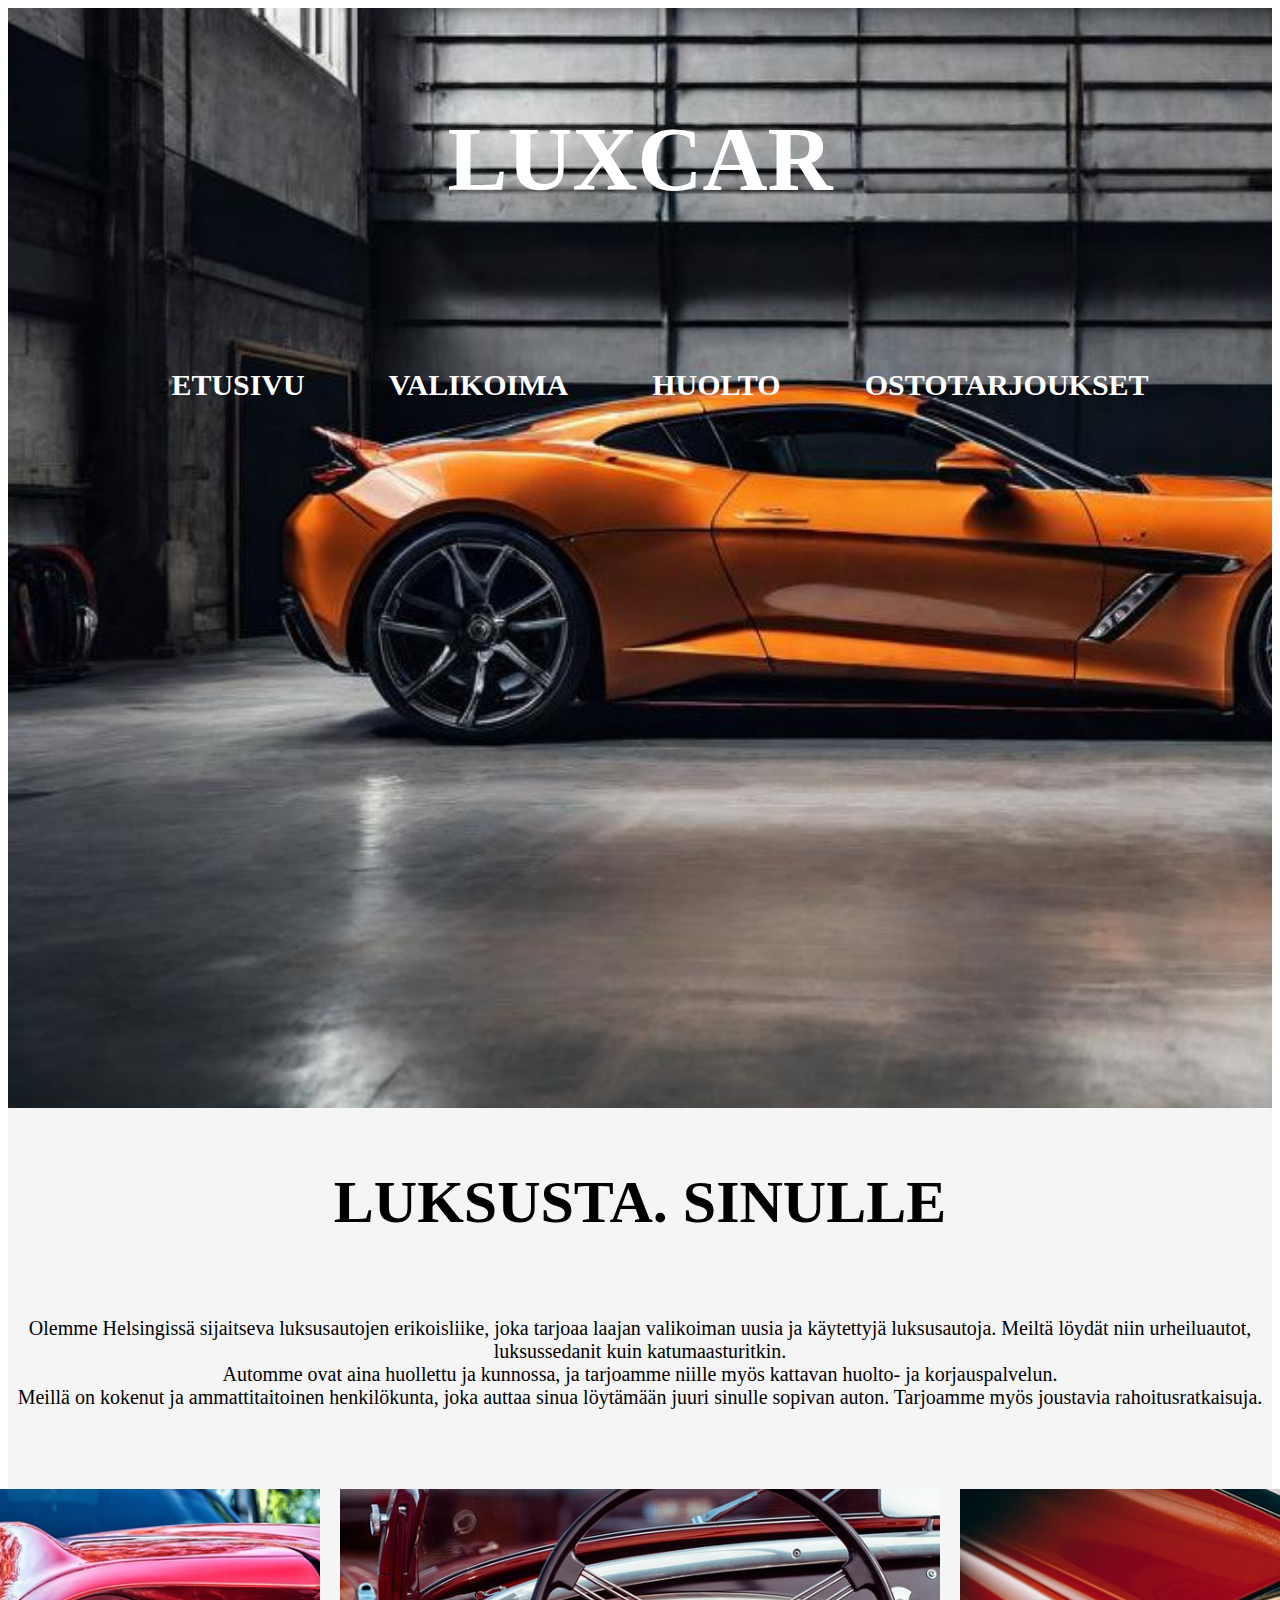
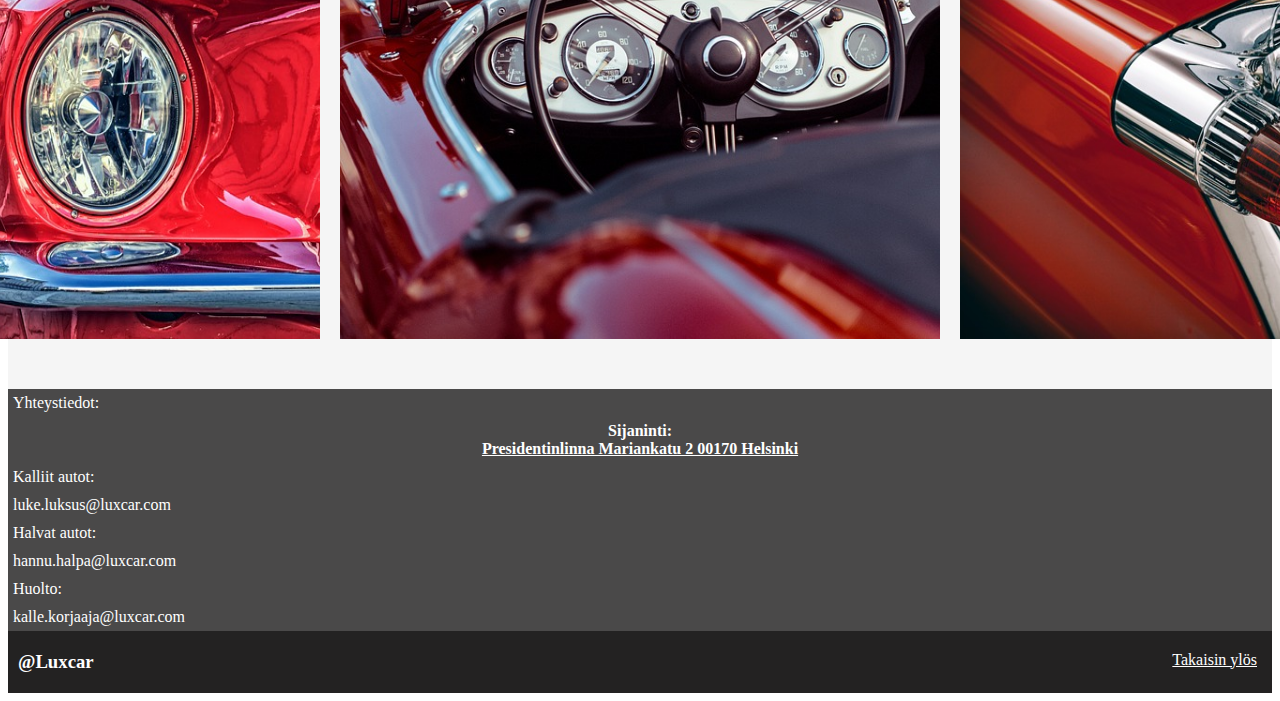
<file: index.html>
<!DOCTYPE html>
<html lang="fi">
<head>
    <meta charset="UTF-8">
    <meta name="viewport" content="width=device-width, initial-scale=1.0">
    <meta name="description" content="Luxury Cars, new and pre-owned cars, Helsinki, Luksusautoja, uusia ja käytettyjä">
    <title>Team7 - Luxcar</title>
    <link href="https://cdn.jsdelivr.net/npm/bootstrap@5.3.2/dist/css/bootstrap.min.css" rel="stylesheet" integrity="sha384-T3c6CoIi6uLrA9TneNEoa7RxnatzjcDSCmG1MXxSR1GAsXEV/Dwwykc2MPK8M2HN" crossorigin="anonymous">
    <link rel="stylesheet" href="css/styles-mikko.css">
</head>
    <!--Mikko-->
<body>
    <section class="topPartIndex">
        <header class="headerIndex">
            <h1 class="h1Index">LUXCAR</h1>
        </header>
        <nav class="navIndex">
            <ul class="navUlIndex">
                <li class="navLiIndex"><a class="navAindex" href="index.html">ETUSIVU</a></li>
                <li class="navLiIndex"><a class="navAindex" href="pages/valikoima.html">VALIKOIMA</a></li>
                <li class="navLiIndex"><a class="navAindex" href="pages/huolto.html">HUOLTO</a></li>
                <li class="navLiIndex"><a class="navAindex" href="pages/ostotarjoukset.html">OSTOTARJOUKSET</a></li>
            </ul>
        </nav>
    </section>
   
    <!--Eemeli-->

    <main class="mainIndex">
        <h2 class="h2Index">LUKSUSTA. SINULLE</h2>
        <p>Olemme Helsingissä sijaitseva luksusautojen erikoisliike, joka tarjoaa laajan valikoiman uusia ja
            käytettyjä luksusautoja. Meiltä löydät niin urheiluautot, luksussedanit kuin katumaasturitkin.<br>
            
            Automme ovat aina huollettu ja kunnossa, ja tarjoamme niille myös kattavan huolto- ja
            korjauspalvelun. <br>
            Meillä on kokenut ja ammattitaitoinen henkilökunta, joka auttaa sinua löytämään juuri sinulle
            sopivan auton. Tarjoamme myös joustavia rahoitusratkaisuja.</p>
            <section class="sectionIndex">
                <img class="imgIndex" src="images/autoPunainen1.jpg" alt="Laatua">
                <img class="imgIndex" src="images/autoPunainen2.jpg" alt="Luksusta">
                <img class="imgIndex" src="images/autoPunainen3.jpg" alt="Sinulle">
            </section>
    </main>
    <script src="https://cdn.jsdelivr.net/npm/bootstrap@5.3.2/dist/js/bootstrap.bundle.min.js" integrity="sha384-C6RzsynM9kWDrMNeT87bh95OGNyZPhcTNXj1NW7RuBCsyN/o0jlpcV8Qyq46cDfL" crossorigin="anonymous"></script>
<footer>
    <style>
        footer{
            background-color: rgb(74, 73, 73);
            font-family: Georgia, 'Times New Roman', Times, serif;
            display: flex;
            flex-direction: column;
            color: white;
        }
        footer h2{
            text-align: right;
            font-size: medium;
        }
        footer section{
            background-color: rgb(35, 34, 34);
        }
        footer a{
            text-align: right;
            margin: 20px 15px; 
            color: white;
        }
        footer h3{
            margin: 20px 10px; 
        }
        footer h2{
            text-align: center;
        }
        footer p, footer h2 {
                margin: 5px;
            }
            .vali {
                display: flex;
                justify-content: space-between;
            }
    </style>
 <p>Yhteystiedot:</p>
 <h2>Sijaninti:<li><a href="https://maps.app.goo.gl/Kyxrey4D3kAgi2TR6">
     Presidentinlinna Mariankatu 2 00170 Helsinki</a></li></h2>
</div>
 <p>Kalliit autot:</p>
<div class="valit">
 <p>luke.luksus@luxcar.com</p>
</div>
 <p>Halvat autot:</p>
 <p>hannu.halpa@luxcar.com </p>
 <p>Huolto:</p>
 <p> kalle.korjaaja@luxcar.com</p>
    <section>
        <div class="vali">
         <h3>@Luxcar</h3>
         <a href="#top">Takaisin ylös</a>
        </div>
    </section>
</footer>
</body>
</html>
</file>
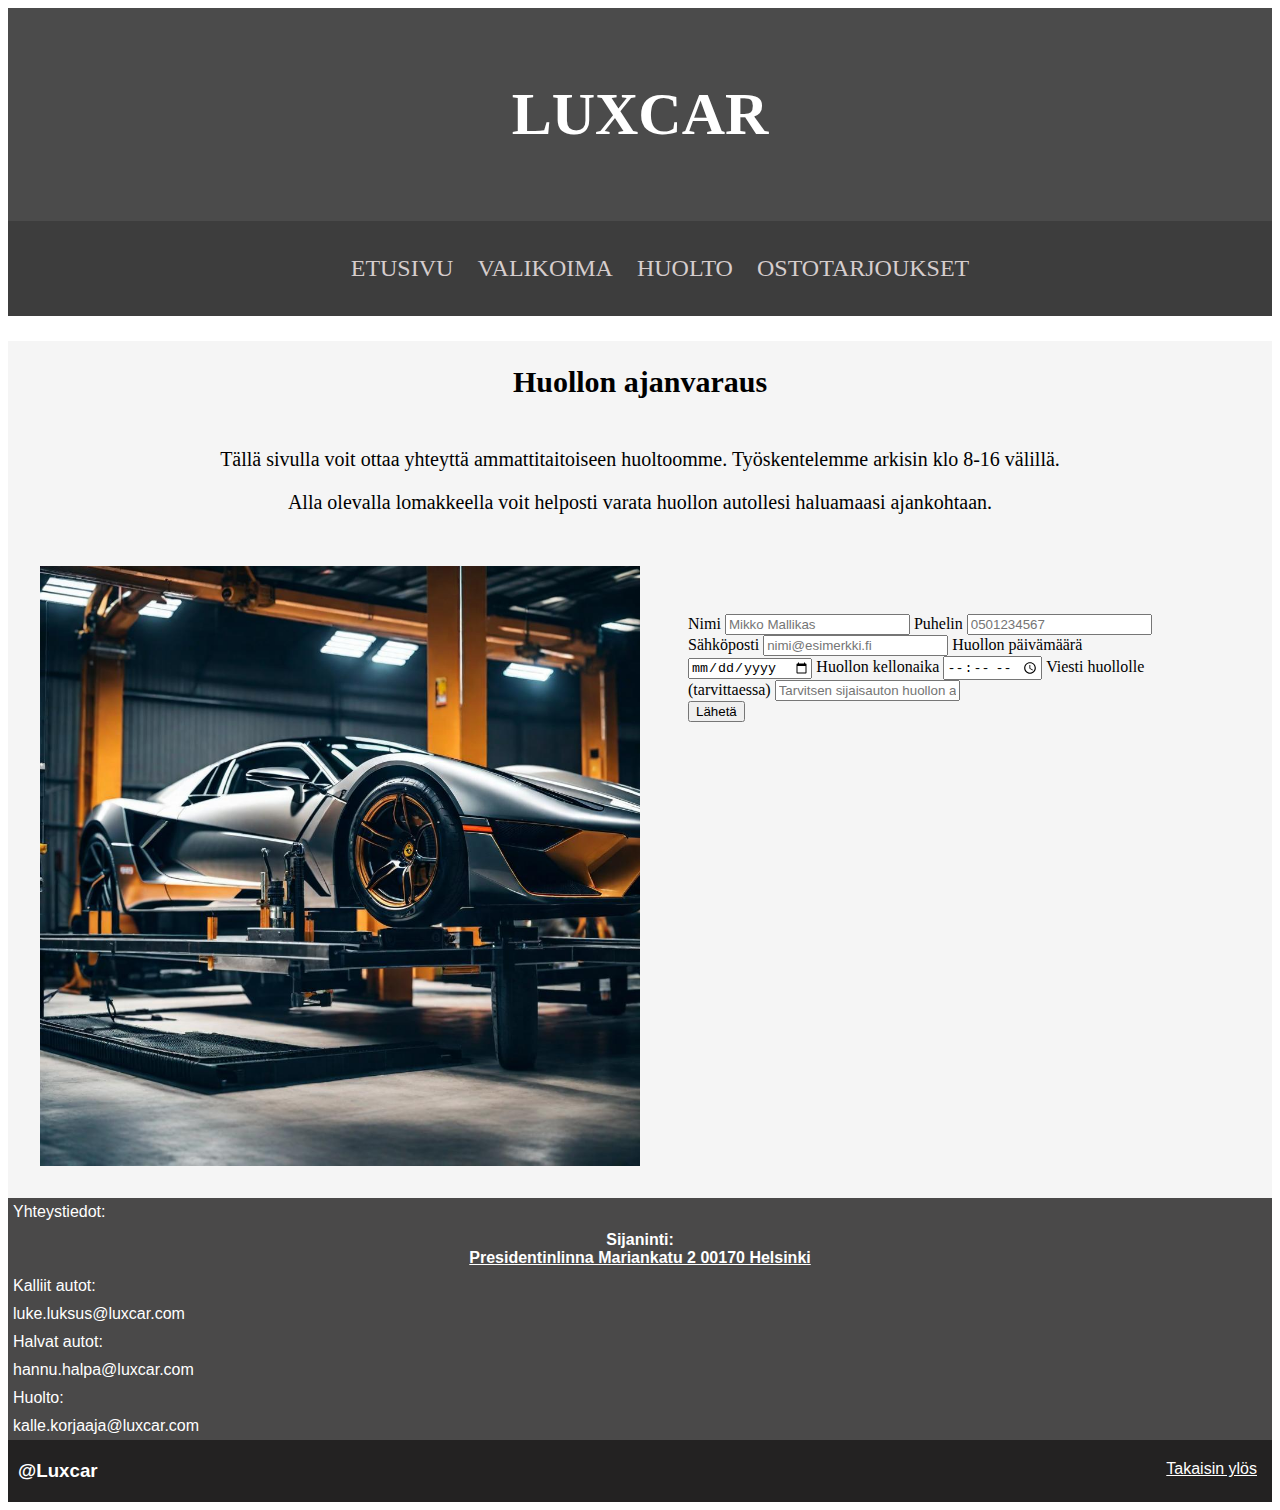
<file: pages/huolto.html>
<!DOCTYPE html>
<html lang="fi">
<head>
    <meta charset="UTF-8">
    <meta name="viewport" content="width=device-width, initial-scale=1.0">
    <meta name="description" content="Luxury Cars, new and pre-owned cars, Helsinki, car maintenance, car repair, Luksusautoja, uusia ja käytettyjä, huolto ja korjaus">
    <title>Luxcar - Huolto</title>
    <link href="https://cdn.jsdelivr.net/npm/bootstrap@5.3.2/dist/css/bootstrap.min.css" rel="stylesheet" integrity="sha384-T3c6CoIi6uLrA9TneNEoa7RxnatzjcDSCmG1MXxSR1GAsXEV/Dwwykc2MPK8M2HN" crossorigin="anonymous">
    <link rel="stylesheet" href="../css/styles-mikko.css">
</head>
<!-- Google tag (gtag.js) -->
<script async src="https://www.googletagmanager.com/gtag/js?id=G-BSVY1HP137"></script>
<script>
  window.dataLayer = window.dataLayer || [];
  function gtag(){dataLayer.push(arguments);}
  gtag('js', new Date());

  gtag('config', 'G-BSVY1HP137');
</script>
<body>
    <!--header ja nav toistuvat samanlaisina kaikilla sivuilla, etusivulla hieman suurempana eri taustan päällä-->
    <header class="headerHuolto">
        <h1 class="h1Huolto">LUXCAR</h1>
    </header>
    <nav class="navHuolto">
        <ul class="navUlHuolto">
            <li class="liHuolto"><a class="aHuolto" href="../index.html">ETUSIVU</a></li>
            <li class="liHuolto"><a class="aHuolto" href="valikoima.html">VALIKOIMA</a></li>
            <li class="liHuolto"><a class="aHuolto" href="huolto.html">HUOLTO</a></li>
            <li class="liHuolto"><a class="aHuolto" href="ostotarjoukset.html">OSTOTARJOUKSET</a></li>
        </ul>
    </nav>
    <!--main alkaa huollon esittelytekstillä-->
    <main class="mainHuolto">
        <h2 class="h2Huolto">Huollon ajanvaraus</h2>
            <p class="pHuolto">Tällä sivulla voit ottaa yhteyttä ammattitaitoiseen huoltoomme. Työskentelemme arkisin klo 8-16 välillä.</p>
            <p class="pHuolto">Alla olevalla lomakkeella voit helposti varata huollon autollesi haluamaasi ajankohtaan.</p>
        <!--tämän section sisällä ovat vierekkäin kuva huollettavasta autosta ja yhteydenottolomake (form) flexboxeissa-->    
        <section class="sectionHuolto">
            <img class="imgHuolto" src="../images/autoNosturissa.jpg" alt="Luksusauto korjauksessa">
            <form class="formHuolto" action="../php/tallennaHuolto.php" method="post">
                <label for="formControlInput" class="form-label">Nimi</label>
                <input type="text" class="form-control" id="formControlInput" placeholder="Mikko Mallikas" name="kokonimi" required minlength="4" maxlength="30">
                <label for="formControlInput" class="form-label">Puhelin</label>
                <input type="number" class="form-control" id="formPhoneInput" placeholder="0501234567" name="puhelinnumero">
                <label for="formControlInput" class="form-label">Sähköposti</label>
                <input type="email" class="form-control" id="formEmailInput" placeholder="nimi@esimerkki.fi" name="email">
                <label for="formControlInput" class="form-label">Huollon päivämäärä</label>
                <input type="date" class="form-control" id="formDateInput" name="date">
                <label for="formControlInput" class="form-label">Huollon kellonaika</label>
                <input type="time" class="form-control" id="formTimeInput" name="time">
                <label for="formControlInput" class="form-label">Viesti huollolle (tarvittaessa)</label>
                <input type="text" class="form-control" id="formMessageInput" placeholder="Tarvitsen sijaisauton huollon ajaksi. Mielellään merkkiä Ferrari. Lisäksi haluan, että auto noudetaan huoltoon pihastani ja palautetaan samaan paikkaan." name="viesti"><br>
                <input type="submit" value="Lähetä" name="submit">
            </form>
        </section>
    </main>
    <!--joka sivulla toistuva footer on Artun tekemä-->
    <footer>
        <p>Yhteystiedot:</p>
        <h2>Sijaninti:<li><a href="https://maps.app.goo.gl/Kyxrey4D3kAgi2TR6">
            Presidentinlinna Mariankatu 2 00170 Helsinki</a></li></h2>
       </div>
        <p>Kalliit autot:</p>
      <div class="valit">
        <p>luke.luksus@luxcar.com</p>
      </div>
        <p>Halvat autot:</p>
        <p>hannu.halpa@luxcar.com </p>
        <p>Huolto:</p>
        <p> kalle.korjaaja@luxcar.com</p>
        <section>
            <div class="vali">
             <h3>@Luxcar</h3>
             <a href="#top">Takaisin ylös</a>
            </div>
        </section>
    </footer>
    <script src="https://cdn.jsdelivr.net/npm/bootstrap@5.3.2/dist/js/bootstrap.bundle.min.js" integrity="sha384-C6RzsynM9kWDrMNeT87bh95OGNyZPhcTNXj1NW7RuBCsyN/o0jlpcV8Qyq46cDfL" crossorigin="anonymous"></script>
</body>
</html>
</file>
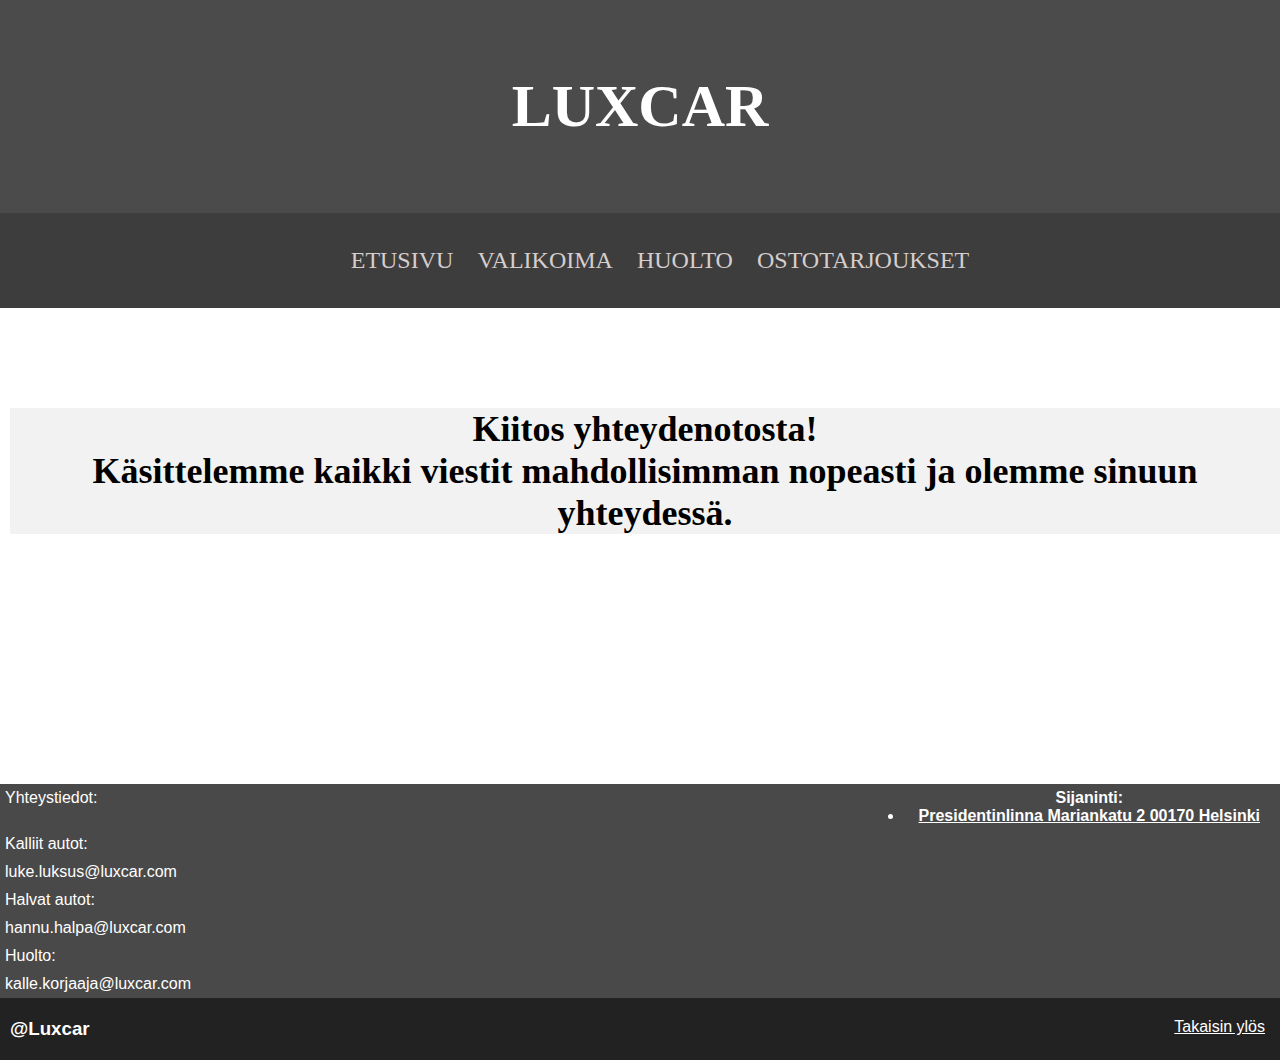
<file: pages/kiitossivu.html>
<!DOCTYPE html>
<html>

<head>
	<title>Kiitos sivu</title>
</head>
<!-- Google tag (gtag.js) -->
<script async src="https://www.googletagmanager.com/gtag/js?id=G-BSVY1HP137"></script>
<script>
  window.dataLayer = window.dataLayer || [];
  function gtag(){dataLayer.push(arguments);}
  gtag('js', new Date());

  gtag('config', 'G-BSVY1HP137');
</script>
<link rel="stylesheet" href="../css/styles-arttu.css">
<body class="kiitosbody">
	<header class="headerOsto">
        <h1 class="h1Osto">LUXCAR</h1>
    </header>
    <nav class="navOsto">
        <ul class="navUlOsto">
            <li class="liOsto"><a class="aOsto" href="../index.html">ETUSIVU</a></li>
            <li class="liOsto"><a class="aOsto" href="valikoima.html">VALIKOIMA</a></li>
            <li class="liOsto"><a class="aOsto" href="huolto.html">HUOLTO</a></li>
            <li class="liOsto"><a class="aOsto" href="ostotarjoukset.html">OSTOTARJOUKSET</a></li>
        </ul>
    </nav>
	<main>
		<h1 class="kiitosh1">
			<strong>Kiitos yhteydenotosta!</strong><br>
			<strong>Käsittelemme kaikki viestit mahdollisimman nopeasti ja olemme sinuun yhteydessä.</strong>
		</h1>
	</main>
	<footer>
		<div class="vali">
		 <p>Yhteystiedot:</p>
		 <h2>Sijaninti:<li><a href="https://maps.app.goo.gl/Kyxrey4D3kAgi2TR6">
			 Presidentinlinna Mariankatu 2 00170 Helsinki</a></li></h2>
		</div>
		 <p>Kalliit autot:</p>
	   <div class="valit">
		 <p>luke.luksus@luxcar.com</p>
	   </div>
		 <p>Halvat autot:</p>
		 <p>hannu.halpa@luxcar.com </p>
		 <p>Huolto:</p>
		 <p> kalle.korjaaja@luxcar.com</p>
	 <section>
		 <div class="vali">
		  <h3>@Luxcar</h3>
		  <a href="#top">Takaisin ylös</a>
		 </div>
	 </section>
	 </footer>
</body>

</html>
</file>
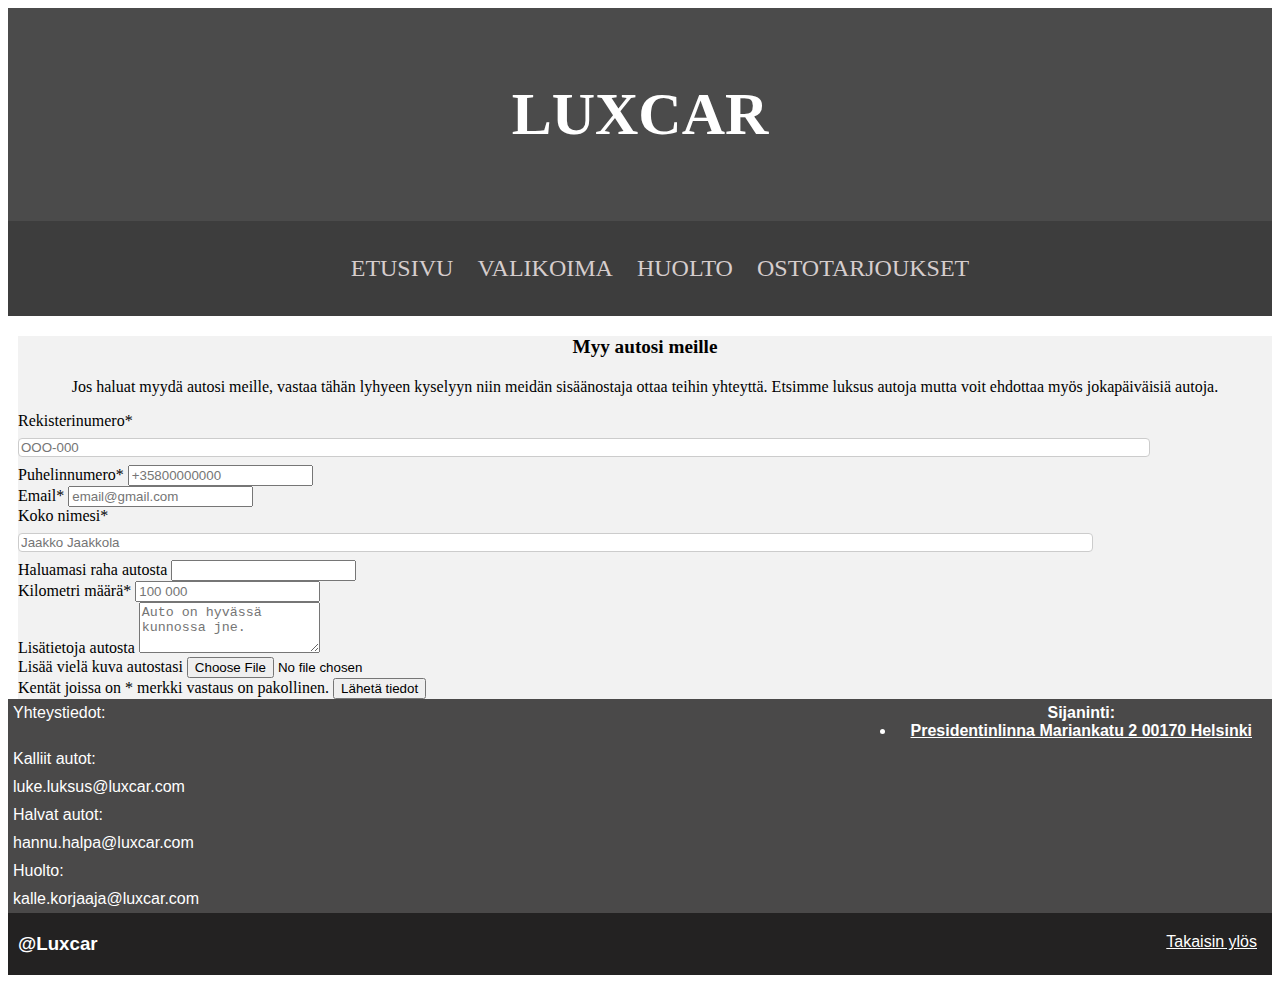
<file: pages/ostotarjoukset.html>
<!DOCTYPE html>
<html lang="fi">
<head>
    <meta charset="UTF-8">
    <meta name="viewport" content="width=device-width, initial-scale=1.0">
    <meta name="description" content="Luxury Cars, new and pre-owned cars, Helsinki, car offer, Luksusautoja, uusia ja käytettyjä, ostotarjoukset">
    <title>Luxcar - Ostotarjoukset</title>
    <link href="https://cdn.jsdelivr.net/npm/bootstrap@5.3.2/dist/css/bootstrap.min.css" rel="stylesheet" integrity="sha384-T3c6CoIi6uLrA9TneNEoa7RxnatzjcDSCmG1MXxSR1GAsXEV/Dwwykc2MPK8M2HN" crossorigin="anonymous">
    <link rel="stylesheet" href="../css/styles-arttu.css">
</head>
<!-- Google tag (gtag.js) -->
<script async src="https://www.googletagmanager.com/gtag/js?id=G-BSVY1HP137"></script>
<script>
  window.dataLayer = window.dataLayer || [];
  function gtag(){dataLayer.push(arguments);}
  gtag('js', new Date());

  gtag('config', 'G-BSVY1HP137');
</script>
<body>
    <header class="headerOsto">
        <h1 class="h1Osto">LUXCAR</h1>
    </header>
    <nav class="navOsto">
        <ul class="navUlOsto">
            <li class="liOsto"><a class="aOsto" href="../index.html">ETUSIVU</a></li>
            <li class="liOsto"><a class="aOsto" href="valikoima.html">VALIKOIMA</a></li>
            <li class="liOsto"><a class="aOsto" href="huolto.html">HUOLTO</a></li>
            <li class="liOsto"><a class="aOsto" href="ostotarjoukset.html">OSTOTARJOUKSET</a></li>
        </ul>
    </nav>
<main>
    <header><strong>Myy autosi meille</strong></header>
    <p>Jos haluat myydä autosi meille, vastaa tähän lyhyeen kyselyyn niin meidän sisäänostaja ottaa teihin yhteyttä. 
        Etsimme luksus autoja mutta voit ehdottaa myös jokapäiväisiä autoja.</p>
      <form id="asiakasform" action="../php/tallennaForm.php" method="post" enctype="multipart/form-data">
        <div class="form-row">
          <div class="form-group col-md-6">
            <label for="rekkari">Rekisterinumero*</label>
            <input type="text" class="form-control" name="rekisterinumero"placeholder="OOO-000" required max="10">
          </div>
          <div class="form-group col-md-6">
            <label for="numero">Puhelinnumero*</label>
            <input type="tel" class="form-control" name="puhelinnumero" placeholder="+35800000000" required max="15">
          </div>
        </div>
        <div class="form-group">
         <div class="form-group col-md-6">
          <label for="email">Email*</label>
          <input type="email" class="form-control" name="email" placeholder="email@gmail.com" required max="50">
        </div>
        <div class="form-group">
         <div class="form-group col-md-6">
          <label for="name">Koko nimesi*</label>
          <input type="text" class="form-control" name="kokonimi" placeholder="Jaakko Jaakkola" required max="50">
        </div>
        <div class="form-row">
          <div class="form-group col-md-6">
            <label for="rahamäärä">Haluamasi raha autosta</label>
            <input type="number" class="form-control" name="raha">
          </div>
          <div class="form-group col-md-4">
            <label for="Kilometri">Kilometri määrä*</label>
            <input type="number" class="form-control" name="kilometrilukema" placeholder="100 000">
          </div>
        </div>
        <div class="form-group col-md-6">
          <label for="lisätietoja">Lisätietoja autosta</label>
          <textarea class="form-control" name="lisatieto" rows="3" placeholder="Auto on hyvässä kunnossa jne."></textarea>
        </div>
        <div>
          <label>Lisää vielä kuva autostasi</label>
          <input type="file" name="fileToUpload" id="fileToUpload" max="50">
        </div>
        <p2> Kentät joissa on * merkki vastaus on pakollinen.</p2>
        <!-- <button type="submit" class="btn btn-primary">Lähetä</button> -->
        <input type="submit" value="Lähetä tiedot" name="submit">
      </form>

      <!--Ostotarjouksen lähetys-->
      <script>
        $(document).ready(function(){
          $('#asiakasform').submit(function(e){
            e.preventDefault(); // Prevent form submission
            
            var formData = $(this).serialize(); // Serialize form data
            
            // Tiedon lähetys sähköpostiviestille
            $.ajax({
              type: 'POST',
              url: 'php/email.php',
              data: formData,
              success: function(response) {
                console.log('Data sent to email.php');
              },
              error: function(xhr, status, error) {
                console.error('Error sending data to email.php:', error);
              }
            });
            
            // Tiedon lähetys tietokantaan
            $.ajax({
              type: 'POST',
              url: 'php/laheta.php',
              data: formData,
              success: function(response) {
                console.log('Data sent to laheta.php');
              },
              error: function(xhr, status, error) {
                console.error('Error sending data to laheta.php:', error);
              }
            });
          });
        });
        </script>
</main>
<footer>
   <div class="vali">
    <p>Yhteystiedot:</p>
    <h2>Sijaninti:<li><a href="https://maps.app.goo.gl/Kyxrey4D3kAgi2TR6">
        Presidentinlinna Mariankatu 2 00170 Helsinki</a></li></h2>
   </div>
    <p>Kalliit autot:</p>
  <div class="valit">
    <p>luke.luksus@luxcar.com</p>
  </div>
    <p>Halvat autot:</p>
    <p>hannu.halpa@luxcar.com </p>
    <p>Huolto:</p>
    <p> kalle.korjaaja@luxcar.com</p>
<section>
    <div class="vali">
     <h3>@Luxcar</h3>
     <a href="#top">Takaisin ylös</a>
    </div>
</section>
</footer>
<script src="https://cdn.jsdelivr.net/npm/bootstrap@5.3.2/dist/js/bootstrap.bundle.min.js" integrity="sha384-C6RzsynM9kWDrMNeT87bh95OGNyZPhcTNXj1NW7RuBCsyN/o0jlpcV8Qyq46cDfL" crossorigin="anonymous"></script>
</body>
</html>
</file>
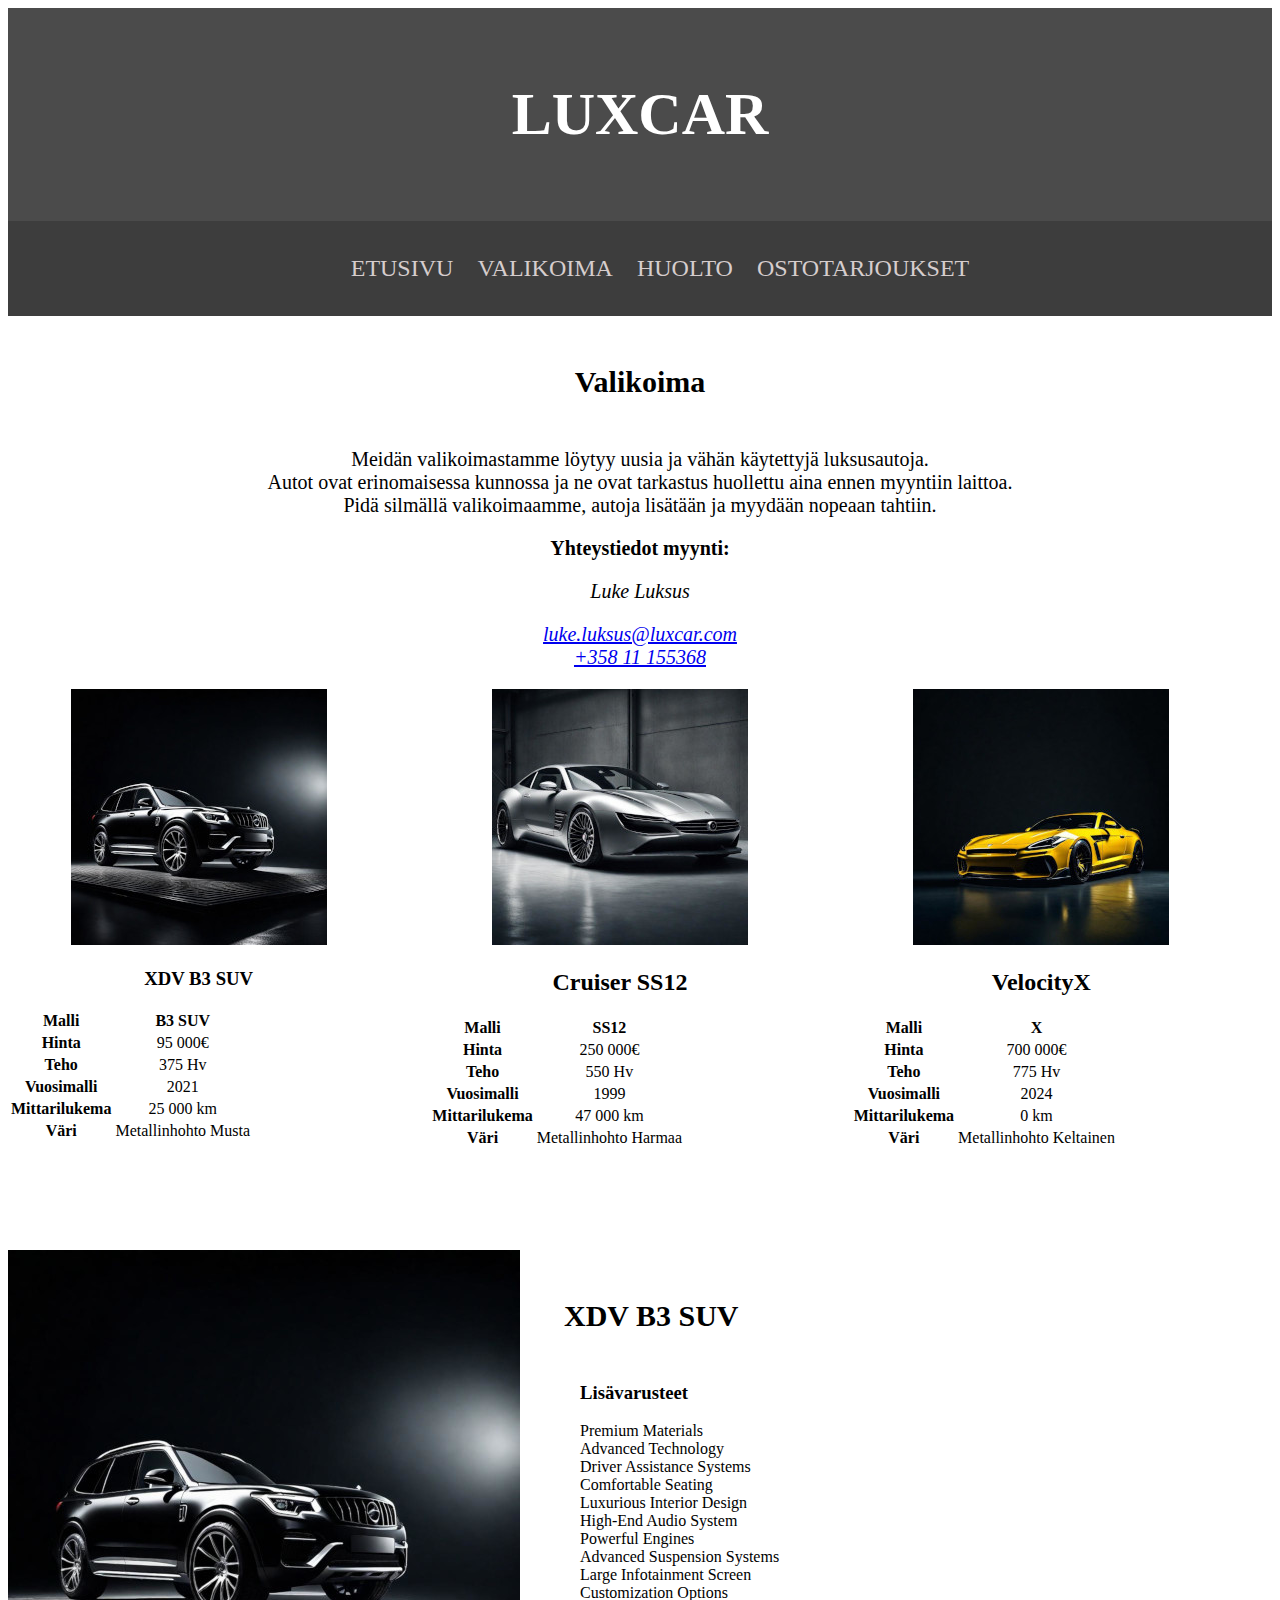
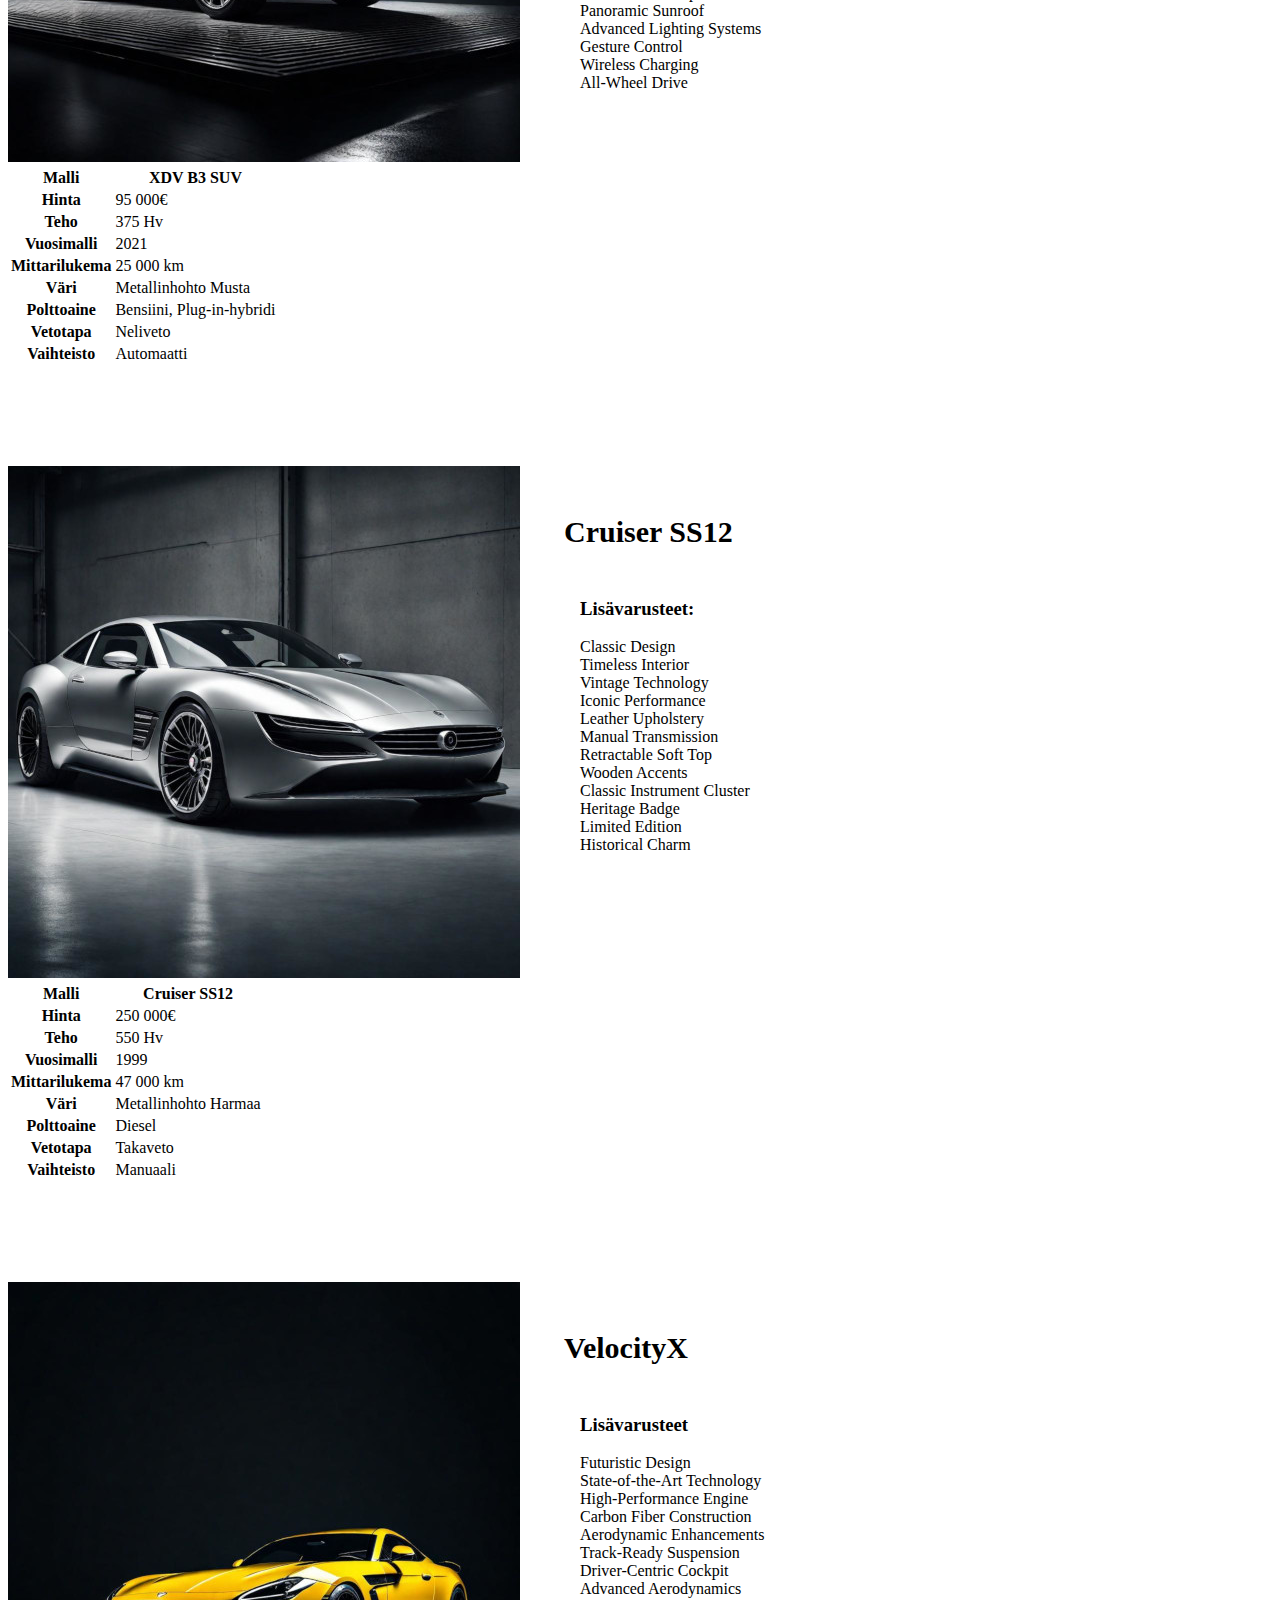
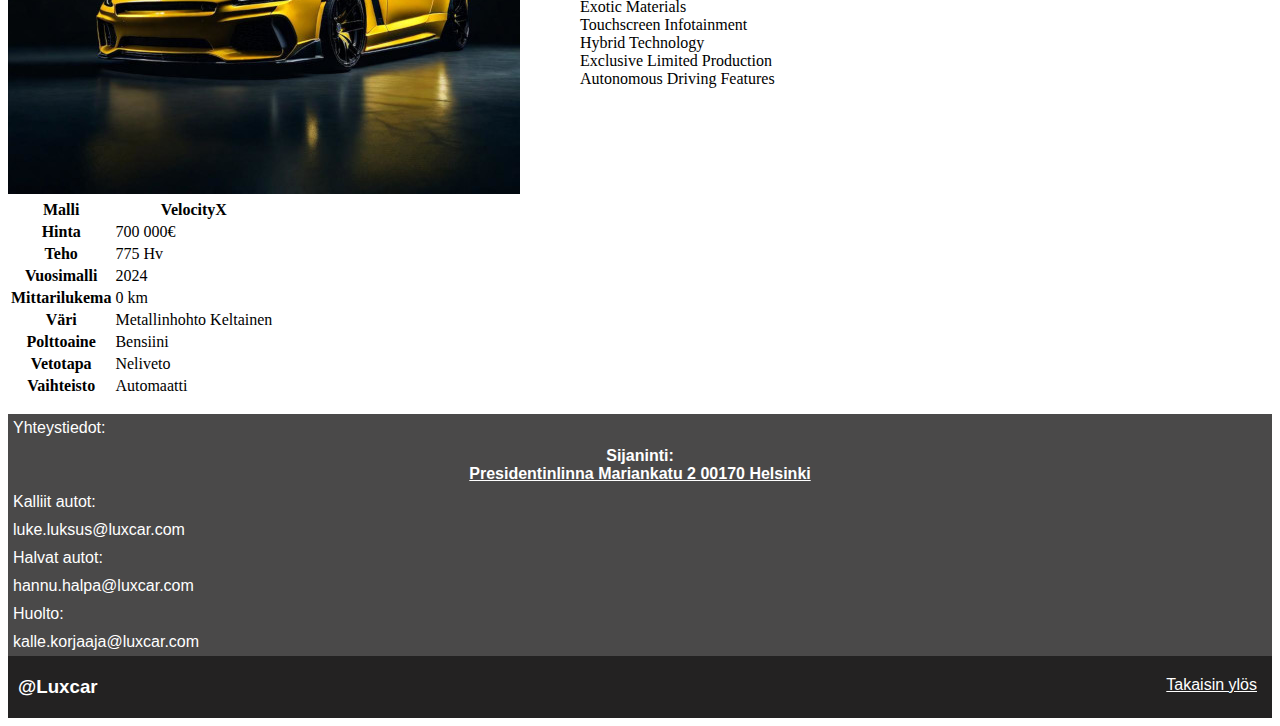
<file: pages/valikoima.html>
<!DOCTYPE html>
<html lang="fi">
<head>
    <meta charset="UTF-8">
    <meta name="viewport" content="width=device-width, initial-scale=1.0">
    <meta name="description" content="Luxury Cars, new and pre-owned cars, Helsinki, a wide range of cars, Luksusautoja, uusia ja käytettyjä, laaja valikoima">
    <title>Luxcar - Valikoima</title>
    <link href="https://cdn.jsdelivr.net/npm/bootstrap@5.3.2/dist/css/bootstrap.min.css" rel="stylesheet" integrity="sha384-T3c6CoIi6uLrA9TneNEoa7RxnatzjcDSCmG1MXxSR1GAsXEV/Dwwykc2MPK8M2HN" crossorigin="anonymous">
    <link rel="stylesheet" href="../css/styles-eemeli.css">
</head>
<!-- Google tag (gtag.js) -->
<script async src="https://www.googletagmanager.com/gtag/js?id=G-BSVY1HP137"></script>
<script>
  window.dataLayer = window.dataLayer || [];
  function gtag(){dataLayer.push(arguments);}
  gtag('js', new Date());

  gtag('config', 'G-BSVY1HP137');
</script>
<body>
    <header class="headerValikoima">
        <h1 class="h1Valikoima">LUXCAR</h1>
    </header>
    <nav class="navValikoima">
        <ul class="navUlValikoima">
            <li class="liValikoima"><a class="aValikoima" href="../index.html">ETUSIVU</a></li>
            <li class="liValikoima"><a class="aValikoima" href="valikoima.html">VALIKOIMA</a></li>
            <li class="liValikoima"><a class="aValikoima" href="huolto.html">HUOLTO</a></li>
            <li class="liValikoima"><a class="aValikoima" href="ostotarjoukset.html">OSTOTARJOUKSET</a></li>
        </ul>
    </nav>
<main>
    <h2 class="h2ValikoimaOtsikko">Valikoima</h2>
    <p class="pValikoima">Meidän valikoimastamme löytyy uusia ja vähän käytettyjä luksusautoja.<br>
    Autot ovat erinomaisessa kunnossa ja ne ovat tarkastus huollettu aina ennen myyntiin laittoa.<br>
    Pidä silmällä valikoimaamme, autoja lisätään ja myydään nopeaan tahtiin.<br></p>
    <p class="pValikoima"><strong>Yhteystiedot myynti:</strong></p>
    <address class="pValikoima">
        <p>Luke Luksus</p>
<a href="mailto:luke.luksus@luxcar.com">luke.luksus@luxcar.com</a>
<br>
<a href="tel:+35811155368">+358 11 155368</a>
    </address>
<section class="sectionValikoima">
<!--Autojen pikakuvakkeet-->
    <article>
        <img src="../images/AutoValikMustaSmall.jpg" alt="XDV B3 SUV Musta" onclick="scrollToSection('section1')">
        <h3>XDV B3 SUV</h3>
        <table class="table">
            <thead>
              <tr>
                <th scope="col">Malli</th>
                <th scope="col">B3 SUV</th>
              </tr> 
            </thead>
            <tbody>
              <tr>
                <th scope="row">Hinta</th>
                <td>95 000€</td>

              </tr>
              <tr>
                <th scope="row">Teho</th>
                <td>375 Hv</td>

              </tr>
              <tr>
                <th scope="row">Vuosimalli</th>
                <td>2021</td>
              </tr>
              <tr>
                <th scope="row">Mittarilukema</th>
                <td>25 000 km</td>
              </tr>
              <tr>
                <th scope="row">Väri</th>
                <td>Metallinhohto Musta</td>
              </tr>
            </tbody>
          </table>
    </article>
   
    <article>
        <img src="../images/AutoValikHarmaaSmall.jpg" alt="Cruiser SS12 Harmaa" onclick="scrollToSection('section2')">
        <h2>Cruiser SS12</h2>
        <table class="table">
            <thead>
              <tr>
                <th scope="col">Malli</th>
                <th scope="col">SS12</th>
              </tr>
            </thead>
            <tbody>
              <tr>
                <th scope="row">Hinta</th>
                <td>250 000€</td>

              </tr>
              <tr>
                <th scope="row">Teho</th>
                <td>550 Hv</td>

              </tr>
              <tr>
                <th scope="row">Vuosimalli</th>
                <td>1999</td>
              </tr>
              <tr>
                <th scope="row">Mittarilukema</th>
                <td>47 000 km</td>
              </tr>
              <tr>
                <th scope="row">Väri</th>
                <td>Metallinhohto Harmaa</td>
              </tr>
            </tbody>
          </table>
    </article>

    <article>
        <img src="../images/AutoValikKeltSmall.jpg" alt="VelocityX Keltainen" onclick="scrollToSection('section3')">
        <h2>VelocityX</h2>
        <table class="table">
            <thead>
              <tr>
                <th scope="col">Malli</th>
                <th scope="col">X</th>
              </tr>
            </thead>
            <tbody>
              <tr>
                <th scope="row">Hinta</th>
                <td>700 000€</td>

              </tr>
              <tr>
                <th scope="row">Teho</th>
                <td>775 Hv</td>

              </tr>
              <tr>
                <th scope="row">Vuosimalli</th>
                <td>2024</td>
              </tr>
              <tr>
                <th scope="row">Mittarilukema</th>
                <td>0 km</td>
              </tr>
              <tr>
                <th scope="row">Väri</th>
                <td>Metallinhohto Keltainen</td>
              </tr>
            </tbody>
          </table>
    </article>

</section>

<!--Autojen tarkemmat tiedot-->

<p id="section1">
    
  <div class="car-details-container">
    <div class="car-image">
        <img src="../images/AutoValikMustaPieni.jpg" alt="XDV B3 SUV Musta">
    </div>
    <div class="car-info">
    <h2 class="h2Valikoima">XDV B3 SUV</h2>
    
    <ul>
      <li><h3 class="h3Valikoima">Lisävarusteet</h3></li>
      <li>Premium Materials</li>
      <li>Advanced Technology</li>
      <li>Driver Assistance Systems</li>
      <li>Comfortable Seating</li>
      <li>Luxurious Interior Design</li>
      <li>High-End Audio System</li>
      <li>Powerful Engines</li>
      <li>Advanced Suspension Systems</li>
      <li>Large Infotainment Screen</li>
      <li>Customization Options</li>
      <li>Panoramic Sunroof</li>
      <li>Advanced Lighting Systems</li>
      <li>Gesture Control</li>
      <li>Wireless Charging</li>
      <li>All-Wheel Drive</li>
    </ul>

    </div>
      </div>

      <table class="table">
        <thead>
          <tr>
            <th scope="col">Malli</th>
            <th scope="col">XDV B3 SUV</th>
          </tr>
        </thead>
        <tbody>
          <tr>
            <th scope="row">Hinta</th>
            <td>95 000€</td>

          </tr>
          <tr>
            <th scope="row">Teho</th>
            <td>375 Hv</td>

          </tr>
          <tr>
            <th scope="row">Vuosimalli</th>
            <td>2021</td>
          </tr>
          <tr>
            <th scope="row">Mittarilukema</th>
            <td>25 000 km</td>
          </tr>
          <tr>
            <th scope="row">Väri</th>
            <td>Metallinhohto Musta</td>
          </tr>
          <tr>
            <th scope="row">Polttoaine</th>
            <td>Bensiini, Plug-in-hybridi</td>
          </tr>
          <tr>
            <th scope="row">Vetotapa</th>
            <td>Neliveto</td>
          </tr>
          <tr>
            <th scope="row">Vaihteisto</th>
            <td>Automaatti</td>
          </tr>
        </tbody>
      </table> 
</p>

<p id="section2">

  <div class="car-details-container">
    <div class="car-image">
      <img src="../images/AutoValikHarmaaPieni.jpg" alt="Cruiser SS12 Harmaa">
    </div>
    <div class="car-info">
    <h2 class="h2Valikoima">Cruiser SS12</h2>
    
        <ul>
            <li><h3 class="h3Valikoima">Lisävarusteet:</h3></li>
            <li>Classic Design</li>
            <li>Timeless Interior</li>
            <li>Vintage Technology</li>
            <li>Iconic Performance</li>
            <li>Leather Upholstery</li>
            <li>Manual Transmission</li>
            <li>Retractable Soft Top</li>
            <li>Wooden Accents</li>
            <li>Classic Instrument Cluster</li>
            <li>Heritage Badge</li>
            <li>Limited Edition</li>
            <li>Historical Charm</li>
          </ul>
        </div>
      </div>

          <table class="table">
            <thead>
              <tr>
                <th scope="col">Malli</th>
                <th scope="col">Cruiser SS12</th>
              </tr>
            </thead>
            <tbody>
              <tr>
                <th scope="row">Hinta</th>
                <td>250 000€</td>
    
              </tr>
              <tr>
                <th scope="row">Teho</th>
                <td>550 Hv</td>
    
              </tr>
              <tr>
                <th scope="row">Vuosimalli</th>
                <td>1999</td>
              </tr>
              <tr>
                <th scope="row">Mittarilukema</th>
                <td>47 000 km</td>
              </tr>
              <tr>
                <th scope="row">Väri</th>
                <td>Metallinhohto Harmaa</td>
              </tr>
              <th scope="row">Polttoaine</th>
              <td>Diesel</td>
            </tr>
            <tr>
              <th scope="row">Vetotapa</th>
              <td>Takaveto</td>
            </tr>
            <tr>
              <th scope="row">Vaihteisto</th>
              <td>Manuaali</td>
            </tbody>
          </table>
</p>

<p id="section3">

  <div class="car-details-container">
    <div class="car-image">
      <img src="../images/AutoValikKeltPieni.jpg" alt="VelocityX Keltainen">
    </div>
    <div class="car-info">
    <h2 class="h2Valikoima">VelocityX</h2>

        <ul>
          <li><h3 class="h3Valikoima">Lisävarusteet</h3></li>
          <li>Futuristic Design</li>
          <li>State-of-the-Art Technology</li>
          <li>High-Performance Engine</li>
          <li>Carbon Fiber Construction</li>
          <li>Aerodynamic Enhancements</li>
          <li>Track-Ready Suspension</li>
          <li>Driver-Centric Cockpit</li>
          <li>Advanced Aerodynamics</li>
          <li>Exotic Materials</li>
          <li>Touchscreen Infotainment</li>
          <li>Hybrid Technology</li>
          <li>Exclusive Limited Production</li>
          <li>Autonomous Driving Features</li>
        </ul>
      </div>
    </div>

        <table class="table">
          <thead>
            <tr>
              <th scope="col">Malli</th>
              <th scope="col">VelocityX</th>
            </tr>
          </thead>
          <tbody>
            <tr>
              <th scope="row">Hinta</th>
              <td>700 000€</td>
  
            </tr>
            <tr>
              <th scope="row">Teho</th>
              <td>775 Hv</td>
  
            </tr>
            <tr>
              <th scope="row">Vuosimalli</th>
              <td>2024</td>
            </tr>
            <tr>
              <th scope="row">Mittarilukema</th>
              <td>0 km</td>
            </tr>
            <tr>
              <th scope="row">Väri</th>
              <td>Metallinhohto Keltainen</td>
            </tr>
            <th scope="row">Polttoaine</th>
            <td>Bensiini</td>
          </tr>
          <tr>
            <th scope="row">Vetotapa</th>
            <td>Neliveto</td>
          </tr>
          <tr>
            <th scope="row">Vaihteisto</th>
            <td>Automaatti</td>
          </tbody>
        </table>
        
</p>
<footer>
  <p>Yhteystiedot:</p>
  <h2>Sijaninti:<li><a href="https://maps.app.goo.gl/Kyxrey4D3kAgi2TR6">
      Presidentinlinna Mariankatu 2 00170 Helsinki</a></li></h2>
 </div>
   <p>Kalliit autot:</p>
<div class="valit">
   <p>luke.luksus@luxcar.com</p>
</div>
   <p>Halvat autot:</p>
   <p>hannu.halpa@luxcar.com </p>
   <p>Huolto:</p>
   <p> kalle.korjaaja@luxcar.com</p>
  <section>
      <div class="vali">
       <h3>@Luxcar</h3>
       <a class="ylos" href="#top">Takaisin ylös</a>
      </div>
  </section>
  
  </footer>
</main>
<script>
    function scrollToSection(sectionId) {
        var section = document.getElementById(sectionId);
        if (section) {
            section.scrollIntoView({ behavior: 'smooth' });
        }
    }
</script>
    <script src="https://cdn.jsdelivr.net/npm/bootstrap@5.3.2/dist/js/bootstrap.bundle.min.js" integrity="sha384-C6RzsynM9kWDrMNeT87bh95OGNyZPhcTNXj1NW7RuBCsyN/o0jlpcV8Qyq46cDfL" crossorigin="anonymous"></script>
  </body>
</html>
</file>
<file: css/styles-mikko.css>
/*ostotarjoukset hallinnointisivun tyylit */

.headerOsto {
    display: flex;
    flex-direction: column;
    align-items: center;
    justify-content: center;
    background-color: rgb(75, 75, 75);
    color: rgb(255, 255, 255);
    padding: 2em;
    font-family: Georgia, 'Times New Roman', Times, serif;
    text-align: center;
}

.h1Osto {
    font-size: 60px;
    margin-bottom: 0;
}

.h2Osto {
    font-size: 30px;
    margin-top: 0;
}
.navOsto{
    position: relative; /* Asetetaan suhteellinen sijoittelu, jotta voimme käyttää absoluuttista sijoittelua ala-elementeille */
    background-color: rgb(61, 61, 61);
    padding: 0.5em;
    font-family: Georgia, 'Times New Roman', Times, serif;
}
.navUlOsto{
    list-style: none;
}
.liOsto{
    display: inline-block;
    margin: 0 10px; /* Lisätään marginaali molempiin reunoille */
}
.aOsto{
    text-decoration: none;
    font-size: 24px;
    color: rgb(214, 205, 205);
}
.liUloskirjaus{
    position: absolute; /* Asetetaan absoluuttinen sijoittelu */
    right: 10px; /* Sijoitetaan oikealle */
    bottom: 10px; /* Sijoitetaan alareunaan */
}
.aUloskirjaus{
    text-decoration: none;
    font-size: 18px; /* Pienempi fonttikoko */
    color: rgb(214, 205, 205);
}
.mainOsto{
    display: flex;
    flex-direction: column;
    align-items: center;
    padding: 10px;
    width: 90%!important; /* Muutettu leveys täyttämään suurimman osan sivusta */
    margin-left: auto; /* Keskittää taulukon sivun keskelle */
    margin-right: auto;
}
.divOsto{
    margin-bottom: 20px;
}
.otsikko{
    font-family: Georgia, 'Times New Roman', Times, serif;
}
.tableOsto {
    margin-bottom: 20px;
    border: 2px solid #ddd; /* Lisäämme 2 pikselin harmaat reunat taulukon ympärille */
    border-collapse: collapse; /* Yhdistetään solujen reunat */
    width: 90%!important; /* Muutettu leveys täyttämään suurimman osan sivusta */
    margin-left: auto; /* Keskittää taulukon sivun keskelle */
    margin-right: auto;
}

.tableOsto th, .tableOsto td {
    border: 1px solid #ddd; /* Lisätään 1 pikselin harmaat reunat soluihin */
    padding: 6px; /* Lisäämme hieman tilaa solujen sisäpuolelle */
    line-height: 1.4;
    text-align: center;
    word-wrap: break-word; /* Teksti katkeaa ja jatkuu uudella rivillä tarvittaessa */
    overflow: auto; /* Jos soluun tulee liikaa tekstiä, siihen tulee vierityspalkit */
}

.tableOsto th {
    background-color: #f2f2f2; /* Taustaväri otsikoille */
    font-weight: bold; /* Lihavoi otsikot */
    text-align: center; /* Asetetaan tekstin vasen kohdistus otsikoille */
}

.tableOsto tr:nth-child(even) {
    background-color: #f9f9f9; /* Vaihtoehtoinen taustaväri parillisille riveille */
}
.tableOsto img {
    max-width: 150px;
    max-height: 150px;
}
.formOsto {
    font-family: Georgia, 'Times New Roman', Times, serif;
    font-size: 16px;
    color: #333;
    display: flex;
    flex-direction: column;
    align-items: center;
    width: 500px;
    margin: 20px auto;
  }
  
.formOsto input {
    font-size: 14px;
    padding: 5px;
    border: 1px solid #ccc;
    border-radius: 5px;
    box-shadow: 0 0 5px rgba(0,0,0,0.1);
    width: 80%;
    margin: 10px;
    text-align: center;
  }
  
.formOsto input[type="submit"] {
    font-size: 16px;
    background-color: #000;
    color: #fff;
    border-radius: 10px;
    box-shadow: 0 0 10px rgba(0,0,0,0.2);
    width: 200px;
    margin-top: 20px;
  }
  .formOsto input[type="button"] {
    font-size: 16px;
    background-color: #000;
    color: #fff;
    border-radius: 10px;
    box-shadow: 0 0 10px rgba(0,0,0,0.2);
    width: 300px;
    margin-top: 20px;
  }


/*Huolto-sivun tyylit */

.headerHuolto{
    display: flex;
    background-color: rgb(75, 75, 75);
    color: rgb(255, 255, 255);
    padding: 2em;
    place-content: center;
    font-family: Georgia, 'Times New Roman', Times, serif;
}
.h1Huolto{
    font-size: 60px;
}
.navHuolto{
    display: flex;
    background-color: rgb(61, 61, 61);
    padding: 0.5em;
    place-content: center;
    font-family: Georgia, 'Times New Roman', Times, serif;
}
.navUlHuolto{
    list-style: none;
}
.liHuolto{
    display: inline-block;
    margin: 10px;
}
.aHuolto{
    text-decoration: none;
    font-size: 24px;
    color: rgb(214, 205, 205);
}
a:hover{
    color: rgb(255, 0, 0);
}
.aHuolto1{
    color: rgb(255, 0, 0);
    text-decoration: none;
}
.h2Huolto{
    font-size: 30px;
    font-family: Georgia, 'Times New Roman', Times, serif;
    text-align: center;
    padding: 0.8em;
}
.pHuolto{
    font-size: 20px;
    font-family: Georgia, 'Times New Roman', Times, serif;
    text-align: center;
    margin: 20px;
}
section.sectionHuolto{
    display: flex;
    justify-content: flex-start;
    align-items: flex-start;
    padding: 2em;
}
img.imgHuolto{
    flex-grow: 1;
    flex-shrink: 1;
    max-width: 50%;
}
form.formHuolto{
    flex-basis: 50%;
    flex-grow: 1;
    flex-shrink: 1;
    padding: 3em;
}
.mainHuolto{
    background-color: rgb(245, 245, 245);
}

/*Index-sivun tyylit */

.topPartIndex{
    background-image: url('../images/autoOranssi169.jpg');
    background-size: cover;
    background-repeat: no-repeat;
}
.headerIndex{
    display: flex;
    place-content: center;
    color: rgb(255, 255, 255);
    padding: 40px;
    font-family: Georgia, 'Times New Roman', Times, serif;
}
.h1Index{
    font-size: 90px;
}
.navIndex{
    display: flex;
    place-content: center;
    padding-bottom: 650px;
}
.navUlIndex{
    list-style: none;
}
.navLiIndex{
    display: inline-block;
    margin: 40px;
}
.navAindex{
    text-decoration: none;
    color: rgb(255, 255, 255);
    font-size: 30px;
    font-weight: bold;
    font-family: Georgia, 'Times New Roman', Times, serif;
}
.mainIndex{
    display: flex;
    flex-direction: column;
    text-align: center;
    font-size: 20px;
    background-color: rgb(245, 245, 245);
    font-family: Georgia, 'Times New Roman', Times, serif;
}
.h2Index{
    font-size: 60px;
    color: rgb(0, 0, 0);
    font-family: Georgia, 'Times New Roman', Times, serif;
    margin: 60px;
}
.sectionIndex{
    display: flex;
    flex-direction: row;
    place-content: center;
}
.imgIndex{
    max-width: 600px;
    max-height: 600px;
    padding: 10px;
    margin-top: 50px;
    margin-bottom: 40px;
}

/*Footer tyylit Huolto-sivulla */

footer{
    background-color: rgb(74, 73, 73);
    font-family: Arial, Helvetica, sans-serif;
    display: flex;
    flex-direction: column;
    color: white;
}
footer h2{
    text-align: right;
    font-size: medium;
}
footer section{
    background-color: rgb(35, 34, 34);
}
footer a{
    text-align: right;
    margin: 20px 15px; 
    color: white;
}
footer h3{
    margin: 20px 10px; 
}
footer h2{
    text-align: center;
}
footer p, footer h2 {
    margin: 5px;
}
.vali {
    display: flex;
    justify-content: space-between;
}
.valit {
    display: flex;
    flex-direction: row;
    justify-content: space-between;
}
</file>
<file: css/styles-arttu.css>
.headerOsto{
    display: flex;
    background-color: rgb(75, 75, 75);
    color: rgb(255, 255, 255);
    padding: 2em;
    place-content: center;
    font-family: Georgia, 'Times New Roman', Times, serif;
}
.h1Osto{
    font-size: 60px;
}
.navOsto{
    display: flex;
    background-color: rgb(61, 61, 61);
    padding: 0.5em;
    place-content: center;
    font-family: Georgia, 'Times New Roman', Times, serif;
}
.navUlOsto{
    list-style: none;
}
.liOsto{
    display: inline-block;
    margin: 10px;
}
.aOsto{
    text-decoration: none;
    font-size: 24px;
    color: rgb(214, 205, 205);
}
a:hover{
    color: rgb(255, 0, 0);
}
.aOsto1{
    color: rgb(255, 0, 0);
    text-decoration: none;
}
.h2Osto{
    font-size: 30px;
    font-family: Georgia, 'Times New Roman', Times, serif;
    text-align: center;
    padding: 0.8em;
}
.pOsto{
    font-size: 20px;
    font-family: Georgia, 'Times New Roman', Times, serif;
    text-align: center;
    margin: 20px;}
    input[type=text], option, input [type=tel], input [type=email]{
        width: 100%;
        margin: 8px 0;
        display: inline-block;
        border: 1px solid #ccc;
        border-radius: 4px;
        box-sizing: border-box;
      }
      main {
          background-color: #f2f2f2;
          margin-left: 10px;
      }
      button[type=submit] {
        width: 50%;
        background-color: #429fc1;
        color: white;
        padding: 14px 20px;
        margin: 8px 0;
        border: none;
        border-radius: 4px;
        cursor: pointer;
      }
      p2{
        margin-bottom: 100px;
      }
      main header, main p {
        text-align: center;
        margin-top: 20px ;
      }
      strong{
        font-size: larger;
      }
      main div {
        border-radius: 5px;
        padding-right: 5%;
        
      } 
      main section{
        display: flex;
        flex-direction: column;
      }   
      footer{
        background-color: rgb(74, 73, 73);
        font-family: Arial, Helvetica, sans-serif;
        display: flex;
        flex-direction: column;
        color: white;
    }
    footer h2{
        text-align: right;
        font-size: medium;
    }
    footer section{
background-color: rgb(35, 34, 34);
    }
    footer a{
        text-align: right;
        margin: 20px 15px; 
        color: white;
    }
    footer h3{
        margin: 20px 10px; 
    }
    footer h2{
        text-align: center;
    }
    footer p, footer h2 {
            margin: 5px;
        }
        .vali {
            display: flex;
            justify-content: space-between;
        }
        .valit {
            display: flex;
            flex-direction: row;
            justify-content: space-between;
        }
        .kiitosbody{
            margin: 0px;
        }
        .kiitosh1{
            font-size: 30px;
            text-align: center;
            margin-top: 100px;
            margin-bottom: 250px;
        }
</file>
<file: css/styles-eemeli.css>
/*Header + esittely*/

body{
    font-family: Georgia, 'Times New Roman', Times, serif;
    
}
li {
    list-style: none;
}
.headerValikoima{
    display: flex;
    background-color: rgb(75, 75, 75);
    color: rgb(255, 255, 255);
    padding: 2em;
    place-content: center;

}
.h1Valikoima{
    font-size: 60px;
}
.navValikoima{
    display: flex;
    background-color: rgb(61, 61, 61);
    padding: 0.5em;
    place-content: center;

}
.navUlValikoima{
    list-style: none;
}
.liValikoima{
    display: inline-block;
    margin: 10px;
}
.aValikoima{
    text-decoration: none;
    font-size: 24px;
    color: rgb(214, 205, 205);
}
a:hover{
    color: rgb(255, 0, 0);
}
.aValikoima1{
    color: rgb(255, 0, 0);
    text-decoration: none;

}
.h2ValikoimaOtsikko{
  font-size: 30px;
  text-align: center;
  padding: 0.8em;
}
.h2Valikoima{
    font-size: 30px;
   
    text-align: left;
    padding: 0.8em;
}
.pValikoima{
    font-size: 20px;
    text-align: center;
    margin: 20px;
}

/*Pikakuvakkeet*/

.sectionValikoima {
  display: flex;
}

article {
  flex: 1;
  margin-right: 40px; 
  align-items: center;
  text-align: center;
}

@media (max-width: 768px) {
    section {
      flex-direction: column;
    }
  
    article {
      margin-right: 0;
      margin-bottom: 20px;
      margin: 20px;
    }
}

/*Ajoneuovjen tiedot */

.car-details-container {
  display: flex;
  margin-top: 100px;
  margin-bottom: auto;
}

.car-image {
  flex: 1;
  margin-right: 20px; 
}

.car-info {
  flex: 2;
}

  
  /* Footer*/

  footer{
    background-color: rgb(74, 73, 73);
    font-family: Arial, Helvetica, sans-serif;
    display: flex;
    flex-direction: column;
    color: white;
}
footer h2{
    text-align: right;
    font-size: medium;
}
footer section{
background-color: rgb(35, 34, 34);
}
footer a{
    text-align: right;
    margin: 20px 15px; 
    color: white;
}
footer h3{
    margin: 20px 10px; 
}
footer h2{
    text-align: center;
}
footer p, footer h2 {
        margin: 5px;
    }
.vali {
        display: flex;
        justify-content: space-between;
    
    }
    .valit {
        display: flex;
        flex-direction: row;
        justify-content: space-between;
    }
/* Kirjaudu.php*/

.kirjaudu {
    display: flex;
    flex-direction: column;
    align-items: center;
    justify-content: center;
    height: 50vh;
}

.kirjaudu input[type="text"],
.kirjaudu input[type="password"],
.kirjaudu input[type="submit"] {
    width: 200px; 
    margin-bottom: 10px;
}

.kirjaudu input[type="submit"] {
    width: auto;
}

.h1Kirjaudu{
    font-family: Georgia, 'Times New Roman', Times, serif;
   align-items: center;
   color: white;
}

.h2Kirjaudu{
   font-family: Georgia, 'Times New Roman', Times, serif;
   align-items: center;
   color: black;
 }

.headerKirjaudu{
    display: flex;
    background-color: rgb(75, 75, 75);
    color: rgb(255, 255, 255);
    padding: 4px;
    place-content: center;
}
</file>
